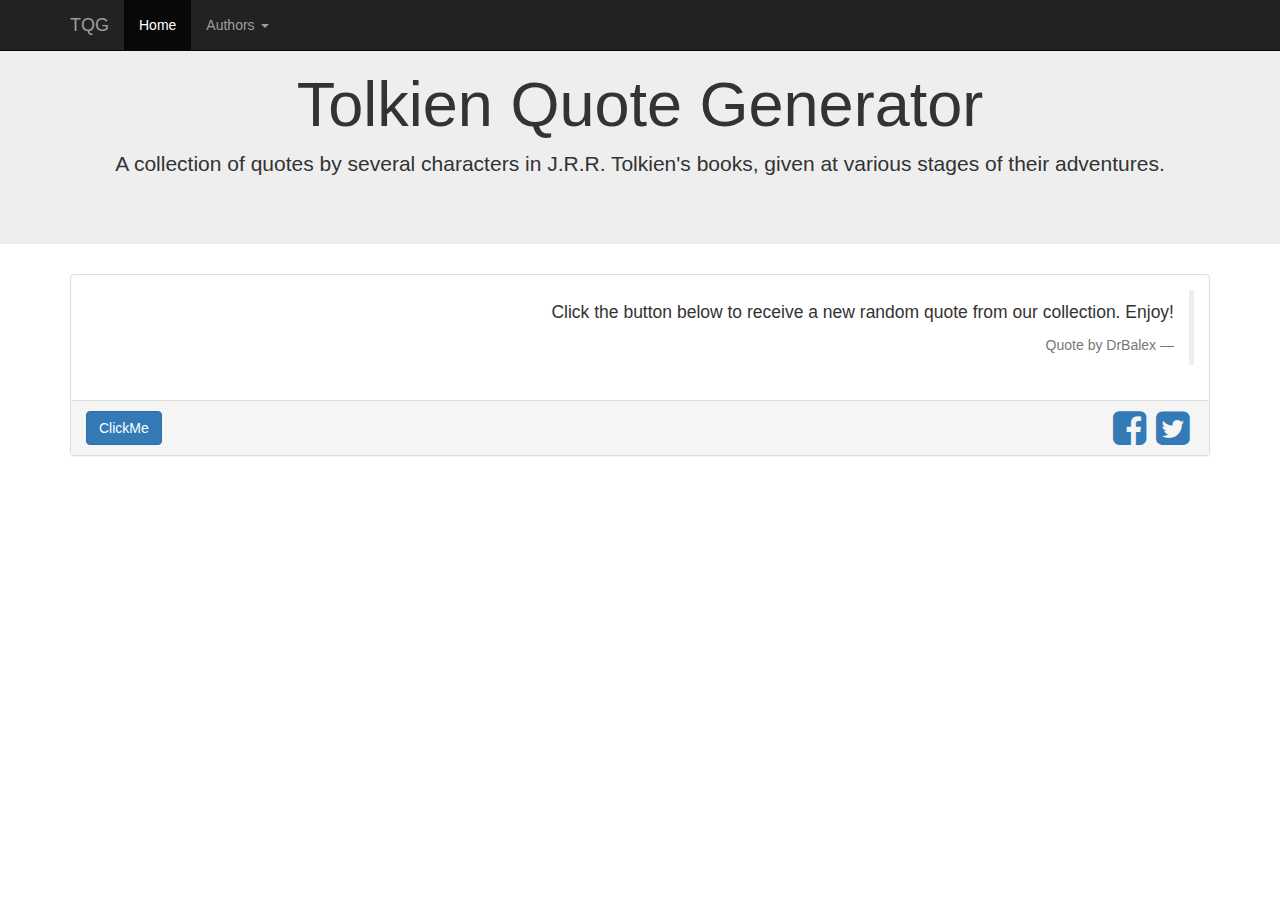
<file: index.html>
<!DOCTYPE html>
<html lang="">
    <head>
        <meta charset="utf-8">
        <meta http-equiv="X-UA-Compatible" content="IE=edge">
        <meta name="viewport" content="width=device-width, initial-scale=1">
        <title>Random Quote</title>
        <!-- Bootstrap CSS -->
        <link href="https://maxcdn.bootstrapcdn.com/bootstrap/3.3.7/css/bootstrap.min.css" rel="stylesheet">
        <link rel="stylesheet" href="https://maxcdn.bootstrapcdn.com/font-awesome/4.7.0/css/font-awesome.min.css">
        <link href="CSS/style.css" rel="stylesheet">
        <script src="app.js"></script>
    </head>
    <body>
        <nav class="navbar navbar-inverse navbar-fixed-top">
            <div class="container">
                <div class="navbar-header">
                    <button type="button" class="navbar-toggle collapsed" data-toggle="collapse" data-target="#bs-example-navbar-collapse-1" aria-expanded="false">
                        <span class="sr-only">Toggle Navigation</span>
                        <span class="icon-bar"></span>
                        <span class="icon-bar"></span>
                        <span class="icon-bar"></span>
                    </button>
                    <a class="navbar-brand" href="#">TQG</a>
                </div>
                <div class="navbar-collapse collapse in" id="bs-example-navbar-collapse-1" aria-expanded="true">
                    <ul class="nav navbar-nav">
                        <li class="active">
                            <a href="#">Home</a>
                        </li>
                        <li class="dropdown">
                            <a href="#" class="dropdown-toggle" data-toggle="dropdown" role="button" aria-haspopup="true" aria-expended="false">
                                Authors
                                <span class="caret"></span>
                            </a>
                            <ul class="dropdown-menu">
                                <li><a href="Pages/bilbo.html">Bilbo Baggins</a></li>
                                <li class="divider" role="separator"></li>
                                <li><a href="Pages/frodo.html">Frodo Baggins</a></li>
                                <li class="divider" role="separator"></li>
                                <li><a href="Pages/gandalf.html">Gandalf</a></li>
                                <li class="divider" role="separator"></li>
                                <li><a href="Pages/saruman.html">Saruman the White</a></li>
                                <li class="divider" role="separator"></li>
                                <li><a href="Pages/radagast.html">Radagast the Brown</a></li>
                            </ul>
                        </li>
                    </ul>
                </div>
            </div>
        </nav>
        <div class="jumbotron text-center">
            <div class="container">
                <h1>Tolkien Quote Generator</h1>
                <p>A collection of quotes by several characters in J.R.R. Tolkien's books, given at various stages of their adventures.</p>
            </div>
        </div>
        <div id="main" class="container">
            <div class="panel panel-default">
                <div id="quote-box" class="panel-body">
                    <blockquote id="quote" class="blockquote-reverse">
                        <p>Click the button below to receive a new random quote from our collection. Enjoy!</p>
                        <footer>Quote by DrBalex</footer>
                    </blockquote>
                </div>
                <div class="panel-footer">
                    <button id="quote-btn" class="btn btn-primary" onclick="clickFunc()">ClickMe</button>
                    <a href="https://twitter.com/intent/tweet" target="_blank" class="fa fa-twitter-square" aria-hidden="true"></a>
                    <a href="https://facebook.com" target="_blank" class="fa fa-facebook-square" aria-hidden="true"></a>
                </div>
            </div>
        </div>


        <!-- jQuery -->
        <script src="https://ajax.googleapis.com/ajax/libs/jquery/1.12.4/jquery.min.js"></script>
        <!-- Bootstrap JavaScript -->
        <script src="https://maxcdn.bootstrapcdn.com/bootstrap/3.3.7/js/bootstrap.min.js"></script>
    </body>
</html>
</file>
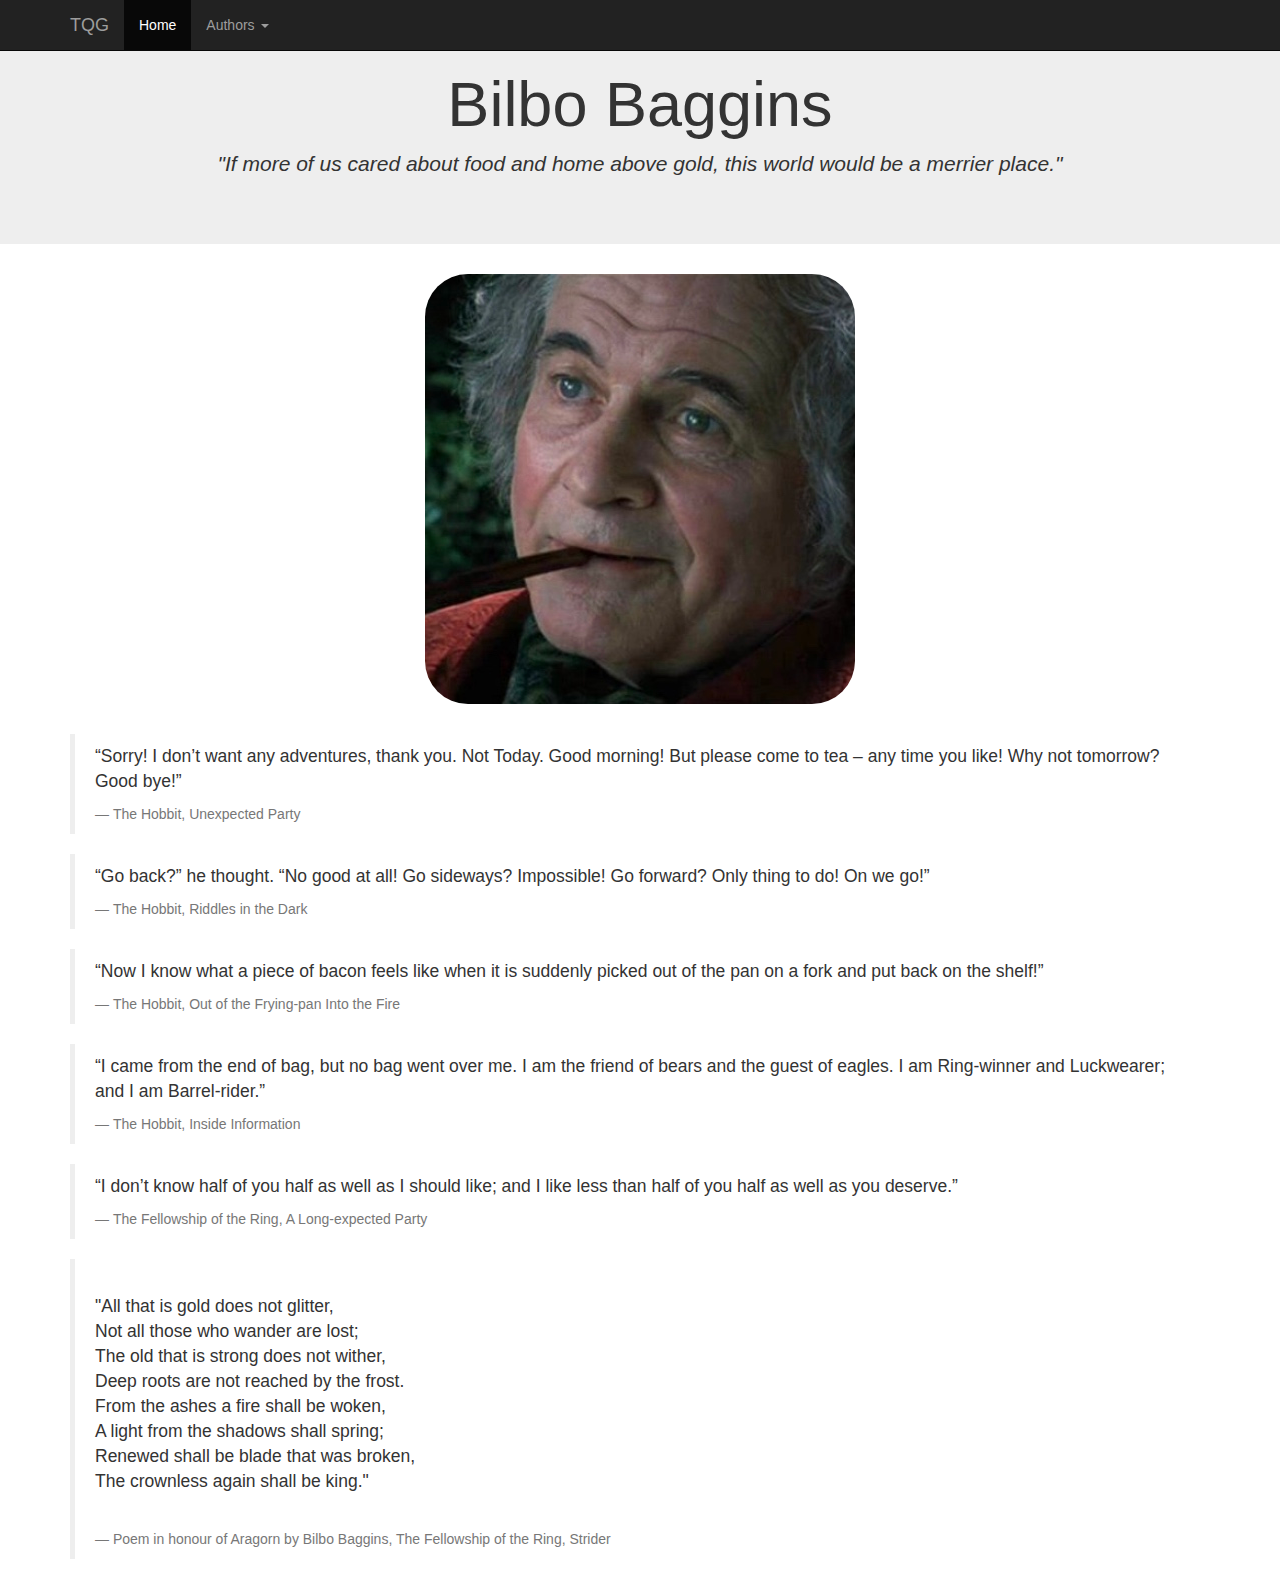
<file: Pages/bilbo.html>
<!DOCTYPE html>
<html lang="">
    <head>
        <meta charset="utf-8">
        <meta http-equiv="X-UA-Compatible" content="IE=edge">
        <meta name="viewport" content="width=device-width, initial-scale=1">
        <title>Bilbo Baggins</title>

        <!-- Bootstrap CSS -->
        <link href="https://maxcdn.bootstrapcdn.com/bootstrap/3.3.7/css/bootstrap.min.css" rel="stylesheet">
        <link rel="stylesheet" href="https://maxcdn.bootstrapcdn.com/font-awesome/4.7.0/css/font-awesome.min.css">
        <link href="../CSS/style.css" rel="stylesheet">
    </head>
    <body>
        <nav class="navbar navbar-inverse navbar-fixed-top">
                <div class="container">
                    <div class="navbar-header">
                        <button type="button" class="navbar-toggle collapsed" data-toggle="collapse" data-target="#bs-example-navbar-collapse-1" aria-expanded="false">
                            <span class="sr-only">Toggle Navigation</span>
                            <span class="icon-bar"></span>
                            <span class="icon-bar"></span>
                            <span class="icon-bar"></span>
                        </button>
                        <a class="navbar-brand" href="#">TQG</a>
                    </div>
                    <div class="navbar-collapse collapse in" id="bs-example-navbar-collapse-1" aria-expanded="true">
                        <ul class="nav navbar-nav">
                            <li class="active">
                                <a href="../index.html">Home</a>
                            </li>
                            <li class="dropdown">
                                <a href="#" class="dropdown-toggle" data-toggle="dropdown" role="button" aria-haspopup="true" aria-expended="false">
                                    Authors
                                    <span class="caret"></span>
                                </a>
                                <ul class="dropdown-menu">
                                    <li><a href="#">Bilbo Baggins</a></li>
                                    <li class="divider" role="separator"></li>
                                    <li><a href="frodo.html">Frodo Bagins</a></li>
                                    <li class="divider" role="separator"></li>
                                    <li><a href="gandalf.html">Gandalf</a></li>
                                    <li class="divider" role="separator"></li>
                                    <li><a href="saruman.html">Saruman the White</a></li>
                                    <li class="divider" role="separator"></li>
                                    <li><a href="radagast.html">Radagast the Brown</a></li>
                                </ul>
                            </li>
                        </ul>
                    </div>
                </div>
            </nav>
            <div class="jumbotron text-center">
                <div class="container">
                    <h1>Bilbo Baggins</h1>
                    <p><em>"If more of us cared about food and home above gold, this world would be a merrier place."</em></p>
                </div>
            </div>
            <div class="container">
                <img src="../Author Pictures/BilboBaggins.jpg" class="img-responsive" alt="Image">
            </div>
            <div id="bilbo-main" class="container">
                <blockquote class="blockquote">
                    <p>“Sorry! I don’t want any adventures, thank you. Not Today. Good morning! But please
come to tea – any time you like! Why not tomorrow? Good bye!”</p>
                    <footer>The Hobbit, Unexpected Party</footer>
                </blockquote>
                <blockquote class="blockquote">
                    <p>“Go back?” he thought. “No good at all! Go sideways? Impossible! Go forward? Only
thing to do! On we go!”</p>
                    <footer>The Hobbit, Riddles in the Dark</footer>
                </blockquote>
                <blockquote class="blockquote">
                    <p>“Now I know what a piece of bacon feels like when it is suddenly picked out of the pan
on a fork and put back on the shelf!”</p>
                    <footer>The Hobbit, Out of the Frying-pan Into the Fire</footer>
                </blockquote>
                <blockquote class="blockquote">
                    <p>“I came from the end of bag, but no bag went over me. I am the friend of bears and the
guest of eagles. I am Ring-winner and Luckwearer; and I am Barrel-rider.”</p>
                    <footer>The Hobbit, Inside Information</footer>
                </blockquote>
                <blockquote class="blockquote">
                    <p>“I don’t know half of you half as well as I should like; and I like less than half of you half
as well as you deserve.”</p>
                    <footer>The Fellowship of the Ring, A Long-expected Party</footer>
                </blockquote>
                <blockquote class="blockquote">
                    <p style="white-space:pre">
"All that is gold does not glitter,
Not all those who wander are lost;
The old that is strong does not wither,
Deep roots are not reached by the frost.
From the ashes a fire shall be woken,
A light from the shadows shall spring;
Renewed shall be blade that was broken,
The crownless again shall be king."
                    </p>
                    <footer>Poem in honour of Aragorn by Bilbo Baggins, The Fellowship of the Ring, Strider</footer>
                </blockquote>
            </div>
        <!-- jQuery -->
        <script src="https://ajax.googleapis.com/ajax/libs/jquery/1.12.4/jquery.min.js"></script>
        <!-- Bootstrap JavaScript -->
        <script src="https://maxcdn.bootstrapcdn.com/bootstrap/3.3.7/js/bootstrap.min.js"></script>
    </body>
</html>
</file>
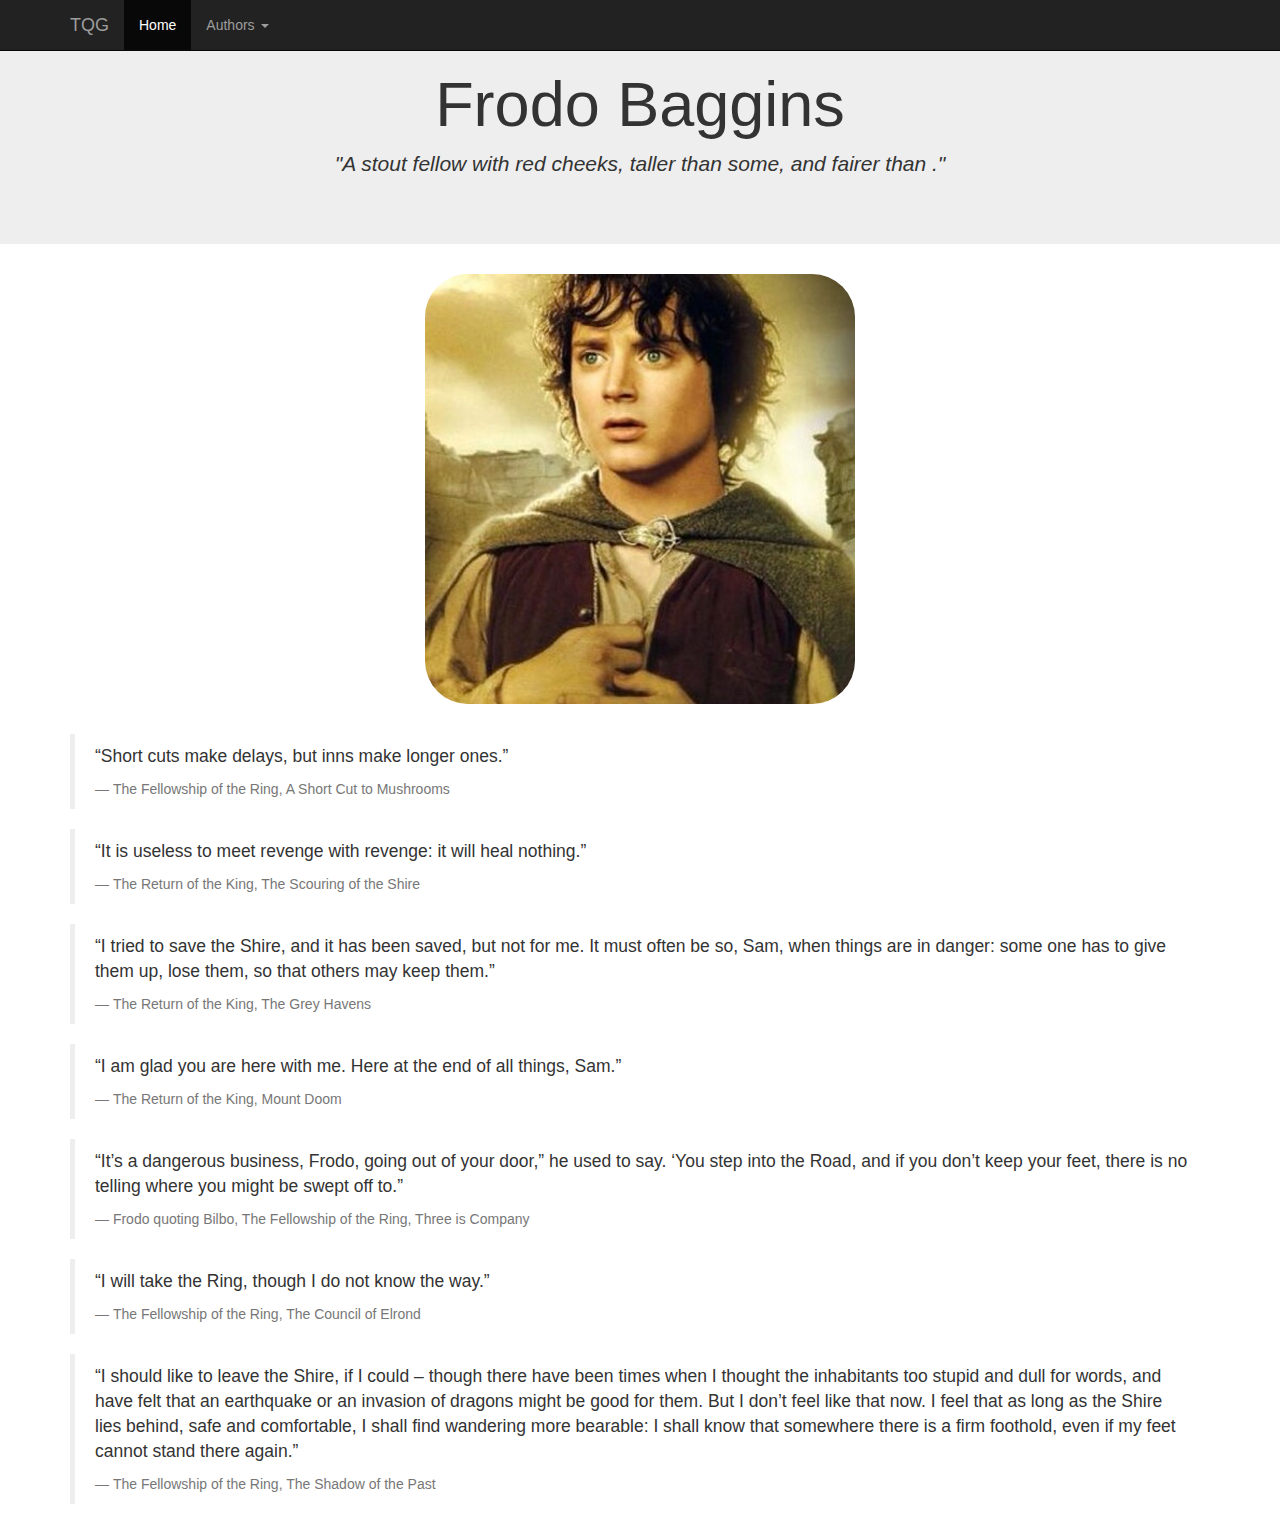
<file: Pages/frodo.html>
<!DOCTYPE html>
<html lang="">
    <head>
        <meta charset="utf-8">
        <meta http-equiv="X-UA-Compatible" content="IE=edge">
        <meta name="viewport" content="width=device-width, initial-scale=1">
        <title>Frodo Baggins</title>

        <!-- Bootstrap CSS -->
        <link href="https://maxcdn.bootstrapcdn.com/bootstrap/3.3.7/css/bootstrap.min.css" rel="stylesheet">
        <link rel="stylesheet" href="https://maxcdn.bootstrapcdn.com/font-awesome/4.7.0/css/font-awesome.min.css">
        <link href="../CSS/style.css" rel="stylesheet">
    </head>
    <body>
        <nav class="navbar navbar-inverse navbar-fixed-top">
                <div class="container">
                    <div class="navbar-header">
                        <button type="button" class="navbar-toggle collapsed" data-toggle="collapse" data-target="#bs-example-navbar-collapse-1" aria-expanded="false">
                            <span class="sr-only">Toggle Navigation</span>
                            <span class="icon-bar"></span>
                            <span class="icon-bar"></span>
                            <span class="icon-bar"></span>
                        </button>
                        <a class="navbar-brand" href="#">TQG</a>
                    </div>
                    <div class="navbar-collapse collapse in" id="bs-example-navbar-collapse-1" aria-expanded="true">
                        <ul class="nav navbar-nav">
                            <li class="active">
                                <a href="../index.html">Home</a>
                            </li>
                            <li class="dropdown">
                                <a href="#" class="dropdown-toggle" data-toggle="dropdown" role="button" aria-haspopup="true" aria-expended="false">
                                    Authors
                                    <span class="caret"></span>
                                </a>
                                <ul class="dropdown-menu">
                                    <li><a href="bilbo.html">Bilbo Baggins</a></li>
                                    <li class="divider" role="separator"></li>
                                    <li><a href="#">Frodo Baggins</a></li>
                                    <li class="divider" role="separator"></li>
                                    <li><a href="gandalf.html">Gandalf</a></li>
                                    <li class="divider" role="separator"></li>
                                    <li><a href="saruman.html">Saruman the White</a></li>
                                    <li class="divider" role="separator"></li>
                                    <li><a href="radagast.html">Radagast the Brown</a></li>
                                </ul>
                            </li>
                        </ul>
                    </div>
                </div>
            </nav>
            <div class="jumbotron text-center">
                <div class="container">
                    <h1>Frodo Baggins</h1>
                    <p><em>"A stout fellow with red cheeks, taller than some, and fairer than ."</em></p>
                </div>
            </div>
            <div class="container">
                <img src="../Author Pictures/FrodoBaggins.jpg" class="img-responsive" alt="Image">
            </div>
            <div id="frodo-main" class="container">
                <blockquote class="blockquote">
                    <p>“Short cuts make delays, but inns make longer ones.”</p>
                    <footer>The Fellowship of the Ring, A Short Cut to Mushrooms</footer>
                </blockquote>
                <blockquote class="blockquote">
                    <p>“It is useless to meet revenge with revenge: it will heal nothing.”</p>
                    <footer>The Return of the King, The Scouring of the Shire</footer>
                </blockquote>
                <blockquote class="blockquote">
                    <p>“I tried to save the Shire, and it has been saved, but not for me. It must often be so,
Sam, when things are in danger: some one has to give them up, lose them, so that
others may keep them.”</p>
                    <footer>The Return of the King, The Grey Havens</footer>
                </blockquote>
                <blockquote class="blockquote">
                    <p>“I am glad you are here with me. Here at the end of all things, Sam.”</p>
                    <footer>The Return of the King, Mount Doom</footer>
                </blockquote>
                <blockquote class="blockquote">
                    <p>“It’s a dangerous business, Frodo, going out of your door,” he used to say. ‘You step
into the Road, and if you don’t keep your feet, there is no telling where you might be
swept off to.”</p>
                    <footer>Frodo quoting Bilbo, The Fellowship of the Ring, Three is Company</footer>
                </blockquote>
                <blockquote class="blockquote">
                    <p>“I will take the Ring, though I do not know the way.”</p>
                    <footer>The Fellowship of the Ring, The Council of Elrond</footer>
                </blockquote>
                <blockquote class="blockquote">
                    <p>“I should like to leave the Shire, if I could – though there have been times when I
thought the inhabitants too stupid and dull for words, and have felt that an earthquake
or an invasion of dragons might be good for them. But I don’t feel like that now. I feel
that as long as the Shire lies behind, safe and comfortable, I shall find wandering more
bearable: I shall know that somewhere there is a firm foothold, even if my feet cannot
stand there again.”</p>
                    <footer>The Fellowship of the Ring, The Shadow of the Past</footer>
                </blockquote>
            </div>
        <!-- jQuery -->
        <script src="https://ajax.googleapis.com/ajax/libs/jquery/1.12.4/jquery.min.js"></script>
        <!-- Bootstrap JavaScript -->
        <script src="https://maxcdn.bootstrapcdn.com/bootstrap/3.3.7/js/bootstrap.min.js"></script>
    </body>
</html>
</file>
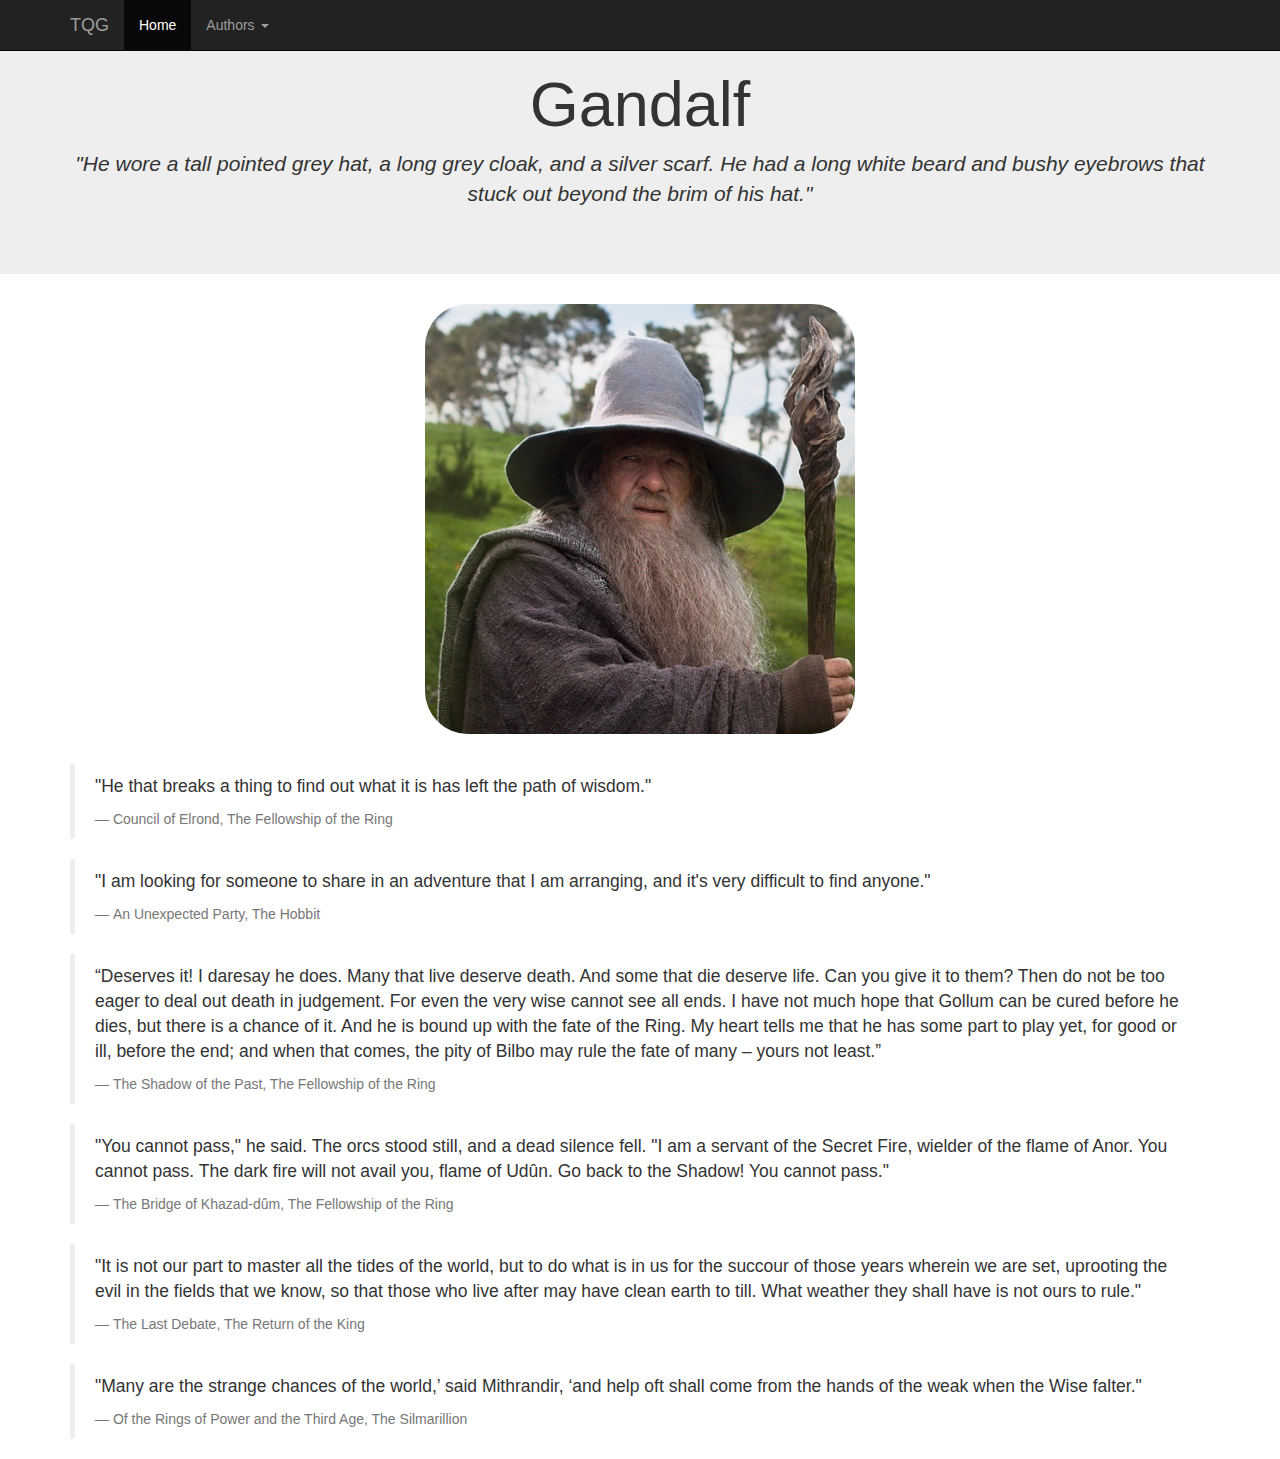
<file: Pages/gandalf.html>
<!DOCTYPE html>
<html lang="">
    <head>
        <meta charset="utf-8">
        <meta http-equiv="X-UA-Compatible" content="IE=edge">
        <meta name="viewport" content="width=device-width, initial-scale=1">
        <title>Gandalf</title>

        <!-- Bootstrap CSS -->
        <link href="https://maxcdn.bootstrapcdn.com/bootstrap/3.3.7/css/bootstrap.min.css" rel="stylesheet">
        <link rel="stylesheet" href="https://maxcdn.bootstrapcdn.com/font-awesome/4.7.0/css/font-awesome.min.css">
        <link href="../CSS/style.css" rel="stylesheet">
    </head>
    <body>
        <nav class="navbar navbar-inverse navbar-fixed-top">
                <div class="container">
                    <div class="navbar-header">
                        <button type="button" class="navbar-toggle collapsed" data-toggle="collapse" data-target="#bs-example-navbar-collapse-1" aria-expanded="false">
                            <span class="sr-only">Toggle Navigation</span>
                            <span class="icon-bar"></span>
                            <span class="icon-bar"></span>
                            <span class="icon-bar"></span>
                        </button>
                        <a class="navbar-brand" href="#">TQG</a>
                    </div>
                    <div class="navbar-collapse collapse in" id="bs-example-navbar-collapse-1" aria-expanded="true">
                        <ul class="nav navbar-nav">
                            <li class="active">
                                <a href="../index.html">Home</a>
                            </li>
                            <li class="dropdown">
                                <a href="#" class="dropdown-toggle" data-toggle="dropdown" role="button" aria-haspopup="true" aria-expended="false">
                                    Authors
                                    <span class="caret"></span>
                                </a>
                                <ul class="dropdown-menu">
                                    <li><a href="bilbo.html">Bilbo Baggins</a></li>
                                    <li class="divider" role="separator"></li>
                                    <li><a href="frodo.html">Frodo Bagins</a></li>
                                    <li class="divider" role="separator"></li>
                                    <li><a href="#">Gandalf</a></li>
                                    <li class="divider" role="separator"></li>
                                    <li><a href="saruman.html">Saruman the White</a></li>
                                    <li class="divider" role="separator"></li>
                                    <li><a href="radagast.html">Radagast the Brown</a></li>
                                </ul>
                            </li>
                        </ul>
                    </div>
                </div>
            </nav>
            <div class="jumbotron text-center">
                <div class="container">
                    <h1>Gandalf</h1>
                    <p><em>"He wore a tall pointed grey hat, a long grey cloak, and a silver scarf. He had a long white beard and bushy eyebrows that stuck out beyond the brim of his hat."</em></p>
                </div>
            </div>
            <div class="container">
                <img src="../Author Pictures/Gandalf.jpg" class="img-responsive" alt="Image">
            </div>
            <div id="bilbo-main" class="container">
                <blockquote class="blockquote">
                    <p>"He that breaks a thing to find out what it is has left the path of wisdom."</p>
                    <footer>Council of Elrond, The Fellowship of the Ring</footer>
                </blockquote>
                <blockquote class="blockquote">
                    <p>"I am looking for someone to share in an adventure that I am arranging, and it's very difficult to find anyone."</p>
                    <footer>An Unexpected Party, The Hobbit</footer>
                </blockquote>
                <blockquote class="blockquote">
                    <p>“Deserves it! I daresay he does. Many that live deserve death. And some that die deserve life. Can you give it to them? Then do not be too eager to deal out death in judgement. For even the very wise cannot see all ends. I have not much hope that Gollum can be cured before he dies, but there is a chance of it. And he is bound up with the fate of the Ring. My heart tells me that he has some part to play yet, for good or ill, before the end; and when that comes, the pity of Bilbo may rule the fate of many – yours not least.”</p>
                    <footer>The Shadow of the Past, The Fellowship of the Ring</footer>
                </blockquote>
                <blockquote class="blockquote">
                    <p>"You cannot pass," he said. The orcs stood still, and a dead silence fell. "I am a servant of the Secret Fire, wielder of the flame of Anor. You cannot pass. The dark fire will not avail you, flame of Udûn. Go back to the Shadow! You cannot pass."</p>
                    <footer>The Bridge of Khazad-dûm, The Fellowship of the Ring</footer>
                </blockquote>
                <blockquote class="blockquote">
                    <p>"It is not our part to master all the tides of the world, but to do what is in us for the succour of those years wherein we are set, uprooting the evil in the fields that we know, so that those who live after may have clean earth to till. What weather they shall have is not ours to rule."</p>
                    <footer>The Last Debate, The Return of the King</footer>
                </blockquote>
                <blockquote class="blockquote">
                    <p>"Many are the strange chances of the world,’ said Mithrandir, ‘and help oft shall come from the hands of the weak when the Wise falter."</p>
                    <footer>Of the Rings of Power and the Third Age, The Silmarillion</footer>
                </blockquote>
            </div>
        <!-- jQuery -->
        <script src="https://ajax.googleapis.com/ajax/libs/jquery/1.12.4/jquery.min.js"></script>
        <!-- Bootstrap JavaScript -->
        <script src="https://maxcdn.bootstrapcdn.com/bootstrap/3.3.7/js/bootstrap.min.js"></script>
    </body>
</html>
</file>
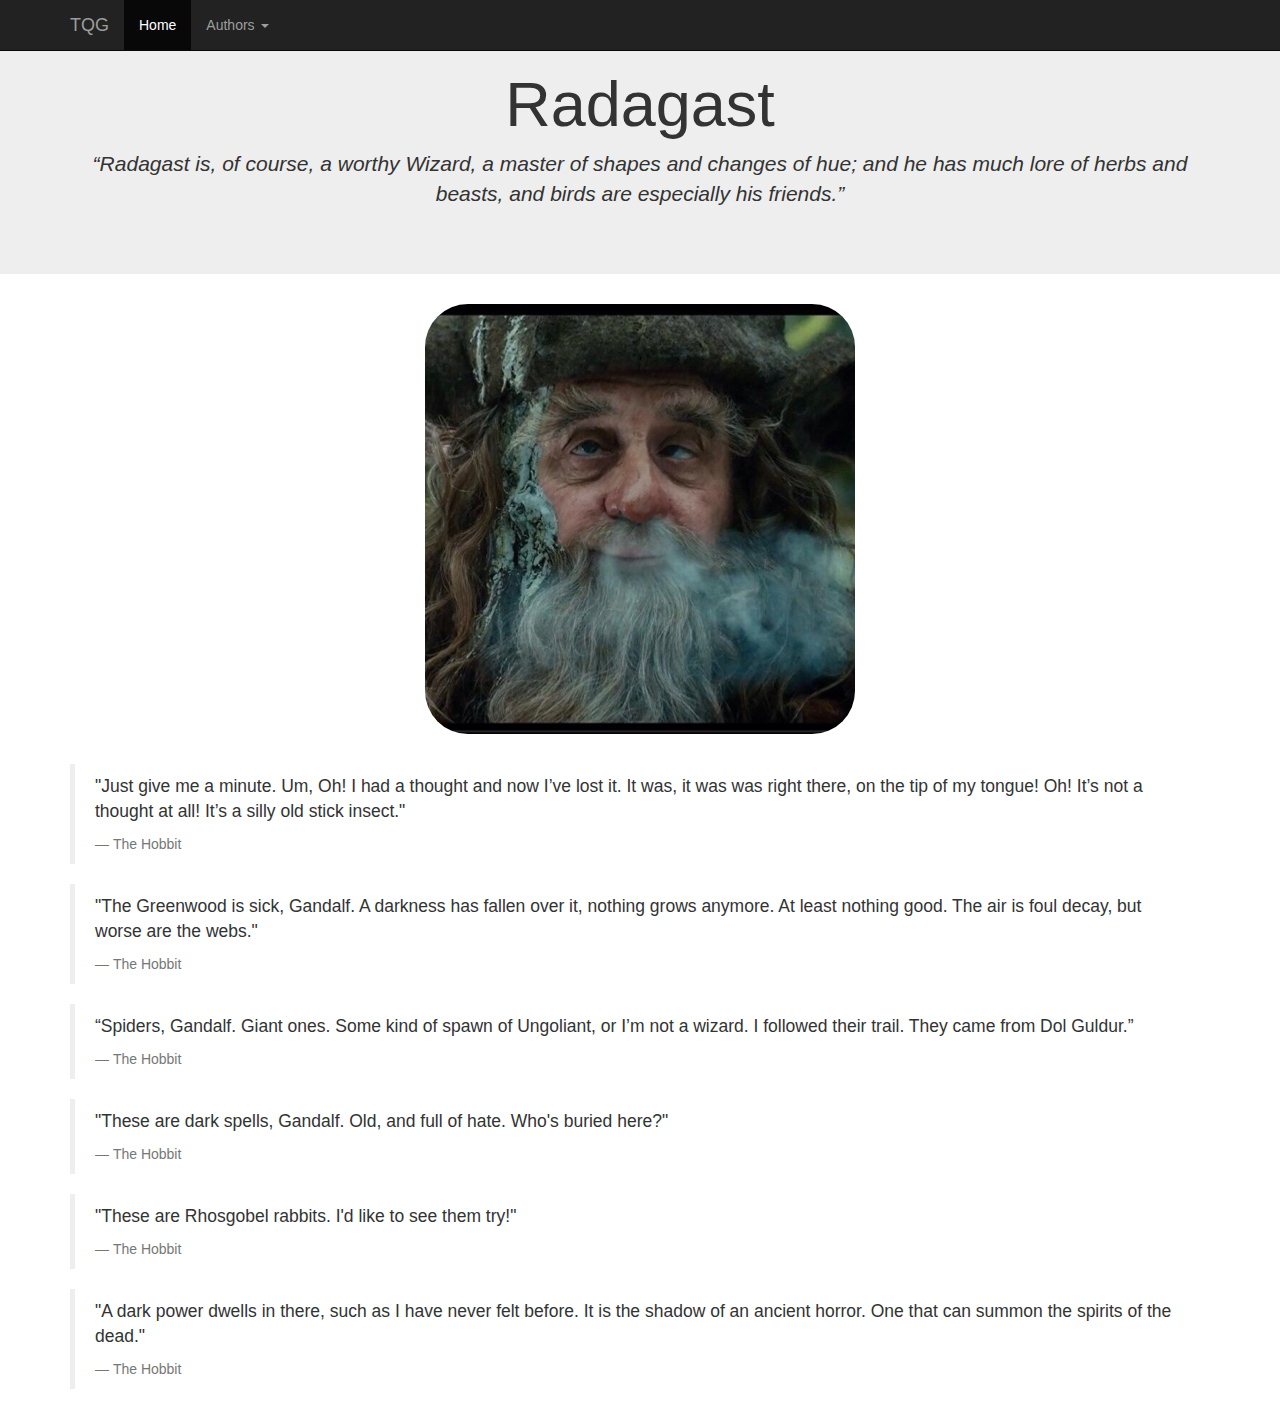
<file: Pages/radagast.html>
<!DOCTYPE html>
<html lang="">
    <head>
        <meta charset="utf-8">
        <meta http-equiv="X-UA-Compatible" content="IE=edge">
        <meta name="viewport" content="width=device-width, initial-scale=1">
        <title>Radagast</title>

        <!-- Bootstrap CSS -->
        <link href="https://maxcdn.bootstrapcdn.com/bootstrap/3.3.7/css/bootstrap.min.css" rel="stylesheet">
        <link rel="stylesheet" href="https://maxcdn.bootstrapcdn.com/font-awesome/4.7.0/css/font-awesome.min.css">
        <link href="../CSS/style.css" rel="stylesheet">
    </head>
    <body>
        <nav class="navbar navbar-inverse navbar-fixed-top">
                <div class="container">
                    <div class="navbar-header">
                        <button type="button" class="navbar-toggle collapsed" data-toggle="collapse" data-target="#bs-example-navbar-collapse-1" aria-expanded="false">
                            <span class="sr-only">Toggle Navigation</span>
                            <span class="icon-bar"></span>
                            <span class="icon-bar"></span>
                            <span class="icon-bar"></span>
                        </button>
                        <a class="navbar-brand" href="#">TQG</a>
                    </div>
                    <div class="navbar-collapse collapse in" id="bs-example-navbar-collapse-1" aria-expanded="true">
                        <ul class="nav navbar-nav">
                            <li class="active">
                                <a href="../index.html">Home</a>
                            </li>
                            <li class="dropdown">
                                <a href="#" class="dropdown-toggle" data-toggle="dropdown" role="button" aria-haspopup="true" aria-expended="false">
                                    Authors
                                    <span class="caret"></span>
                                </a>
                                <ul class="dropdown-menu">
                                    <li><a href="bilbo.html">Bilbo Baggins</a></li>
                                    <li class="divider" role="separator"></li>
                                    <li><a href="frodo.html">Frodo Bagins</a></li>
                                    <li class="divider" role="separator"></li>
                                    <li><a href="gandalf.html">Gandalf</a></li>
                                    <li class="divider" role="separator"></li>
                                    <li><a href="saruman">Saruman the White</a></li>
                                    <li class="divider" role="separator"></li>
                                    <li><a href="#">Radagast the Brown</a></li>
                                </ul>
                            </li>
                        </ul>
                    </div>
                </div>
            </nav>
            <div class="jumbotron text-center">
                <div class="container">
                    <h1>Radagast</h1>
                    <p><em>“Radagast is, of course, a worthy Wizard, a master of shapes and changes of hue; and he has much lore of herbs and beasts, and birds are especially his friends.”</em></p>
                </div>
            </div>
            <div class="container">
                <img src="../Author Pictures/Radagast.jpg" class="img-responsive" alt="Image">
            </div>
            <div id="bilbo-main" class="container">
                <blockquote class="blockquote">
                    <p>"Just give me a minute. Um, Oh! I had a thought and now I’ve lost it. It was, it was was right there, on the tip of my tongue! Oh! It’s not a thought at all! It’s a silly old stick insect."</p>
                    <footer>The Hobbit</footer>
                </blockquote>
                <blockquote class="blockquote">
                    <p>"The Greenwood is sick, Gandalf. A darkness has fallen over it, nothing grows anymore. At least nothing good. The air is foul decay, but worse are the webs."</p>
                    <footer>The Hobbit</footer>
                </blockquote>
                <blockquote class="blockquote">
                    <p>“Spiders, Gandalf. Giant ones. Some kind of spawn of Ungoliant, or I’m not a wizard. I followed their trail. They came from Dol Guldur.”</p>
                    <footer>The Hobbit</footer>
                </blockquote>
                <blockquote class="blockquote">
                    <p>"These are dark spells, Gandalf. Old, and full of hate. Who's buried here?"</p>
                    <footer>The Hobbit</footer>
                </blockquote>
                <blockquote class="blockquote">
                    <p>"These are Rhosgobel rabbits. I'd like to see them try!"</p>
                    <footer>The Hobbit</footer>
                </blockquote>
                <blockquote class="blockquote">
                    <p>"A dark power dwells in there, such as I have never felt before. It is the shadow of an ancient horror. One that can summon the spirits of the dead."</p>
                    <footer>The Hobbit</footer>
                </blockquote>
            </div>
        <!-- jQuery -->
        <script src="https://ajax.googleapis.com/ajax/libs/jquery/1.12.4/jquery.min.js"></script>
        <!-- Bootstrap JavaScript -->
        <script src="https://maxcdn.bootstrapcdn.com/bootstrap/3.3.7/js/bootstrap.min.js"></script>
    </body>
</html>
</file>
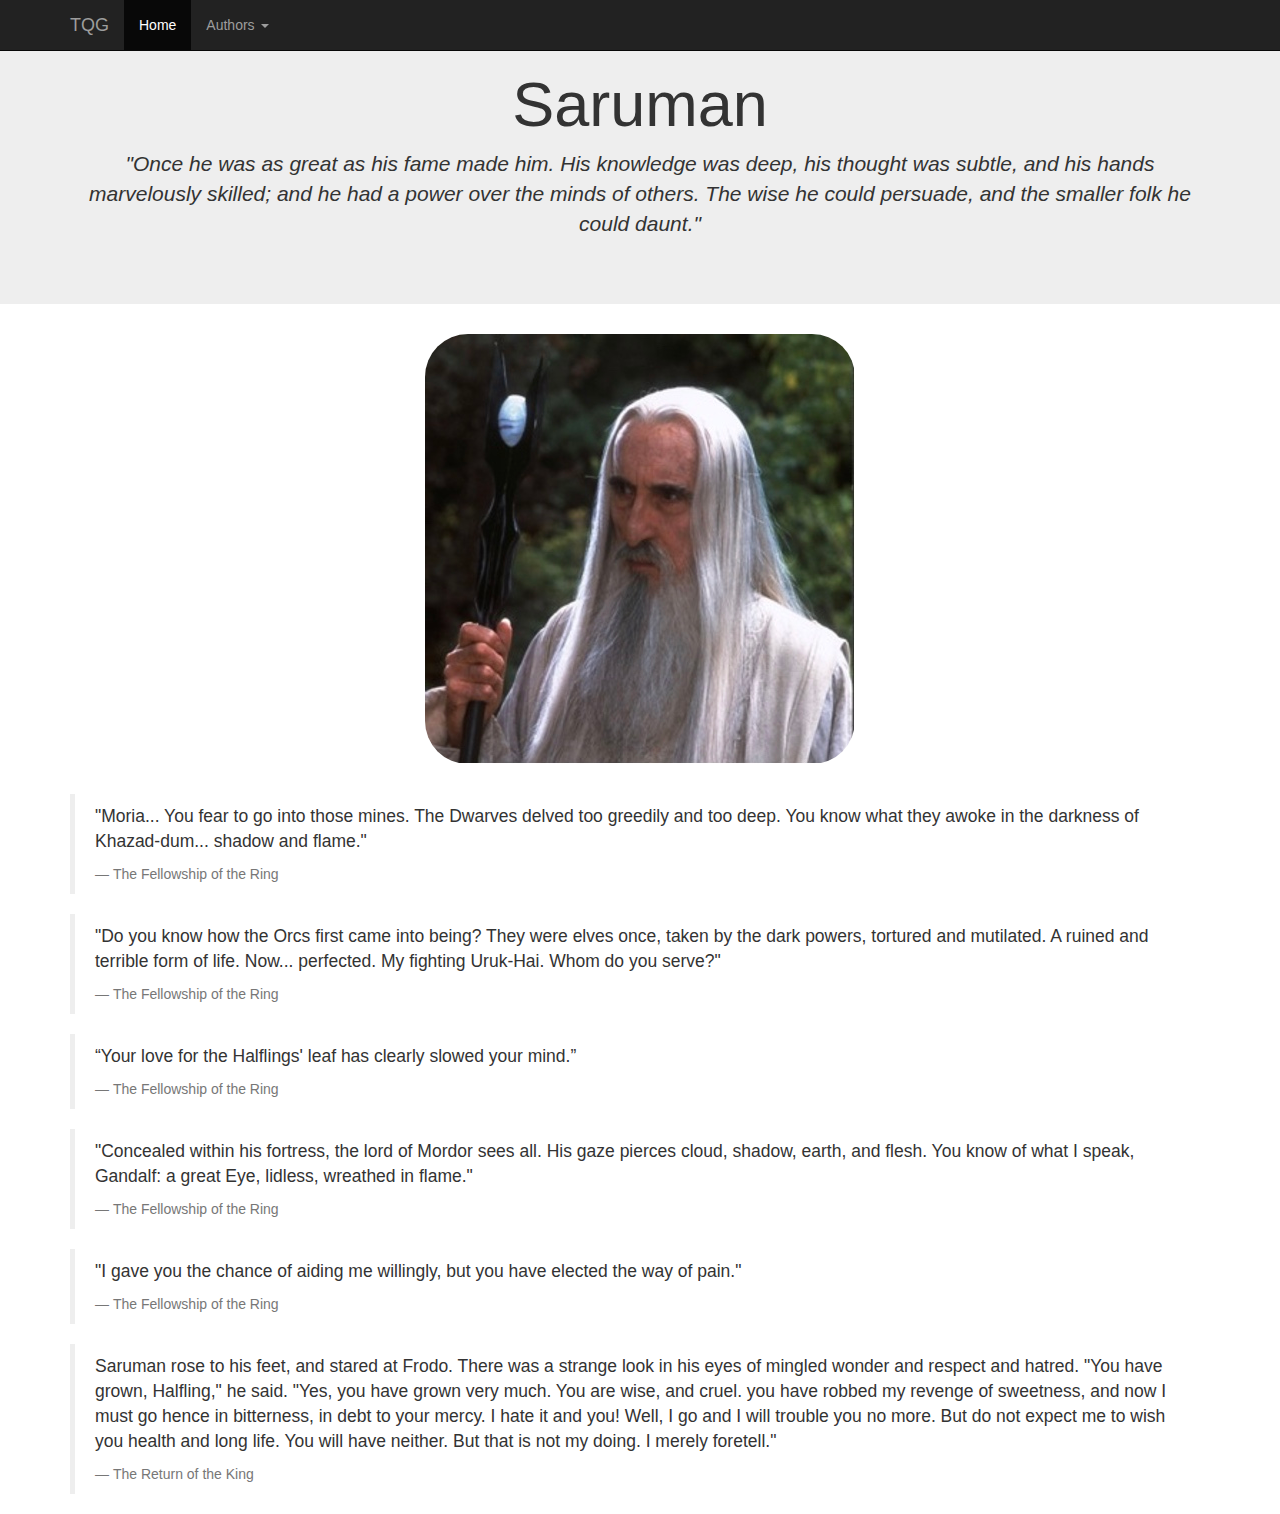
<file: Pages/saruman.html>
<!DOCTYPE html>
<html lang="">
    <head>
        <meta charset="utf-8">
        <meta http-equiv="X-UA-Compatible" content="IE=edge">
        <meta name="viewport" content="width=device-width, initial-scale=1">
        <title>Saruman</title>

        <!-- Bootstrap CSS -->
        <link href="https://maxcdn.bootstrapcdn.com/bootstrap/3.3.7/css/bootstrap.min.css" rel="stylesheet">
        <link rel="stylesheet" href="https://maxcdn.bootstrapcdn.com/font-awesome/4.7.0/css/font-awesome.min.css">
        <link href="../CSS/style.css" rel="stylesheet">
    </head>
    <body>
        <nav class="navbar navbar-inverse navbar-fixed-top">
                <div class="container">
                    <div class="navbar-header">
                        <button type="button" class="navbar-toggle collapsed" data-toggle="collapse" data-target="#bs-example-navbar-collapse-1" aria-expanded="false">
                            <span class="sr-only">Toggle Navigation</span>
                            <span class="icon-bar"></span>
                            <span class="icon-bar"></span>
                            <span class="icon-bar"></span>
                        </button>
                        <a class="navbar-brand" href="#">TQG</a>
                    </div>
                    <div class="navbar-collapse collapse in" id="bs-example-navbar-collapse-1" aria-expanded="true">
                        <ul class="nav navbar-nav">
                            <li class="active">
                                <a href="../index.html">Home</a>
                            </li>
                            <li class="dropdown">
                                <a href="#" class="dropdown-toggle" data-toggle="dropdown" role="button" aria-haspopup="true" aria-expended="false">
                                    Authors
                                    <span class="caret"></span>
                                </a>
                                <ul class="dropdown-menu">
                                    <li><a href="bilbo.html">Bilbo Baggins</a></li>
                                    <li class="divider" role="separator"></li>
                                    <li><a href="frodo.html">Frodo Bagins</a></li>
                                    <li class="divider" role="separator"></li>
                                    <li><a href="gandalf.html">Gandalf</a></li>
                                    <li class="divider" role="separator"></li>
                                    <li><a href="#">Saruman the White</a></li>
                                    <li class="divider" role="separator"></li>
                                    <li><a href="radagast.html">Radagast the Brown</a></li>
                                </ul>
                            </li>
                        </ul>
                    </div>
                </div>
            </nav>
            <div class="jumbotron text-center">
                <div class="container">
                    <h1>Saruman</h1>
                    <p><em>"Once he was as great as his fame made him. His knowledge was deep, his thought was subtle, and his hands marvelously skilled; and he had a power over the minds of others. The wise he could persuade, and the smaller folk he could daunt."</em></p>
                </div>
            </div>
            <div class="container">
                <img src="../Author Pictures/Saruman.jpg" class="img-responsive" alt="Image">
            </div>
            <div id="bilbo-main" class="container">
                <blockquote class="blockquote">
                    <p>"Moria... You fear to go into those mines. The Dwarves delved too greedily and too deep. You know what they awoke in the darkness of Khazad-dum... shadow and flame."</p>
                    <footer>The Fellowship of the Ring</footer>
                </blockquote>
                <blockquote class="blockquote">
                    <p>"Do you know how the Orcs first came into being? They were elves once, taken by the dark powers, tortured and mutilated. A ruined and terrible form of life. Now... perfected. My fighting Uruk-Hai. Whom do you serve?"</p>
                    <footer>The Fellowship of the Ring</footer>
                </blockquote>
                <blockquote class="blockquote">
                    <p>“Your love for the Halflings' leaf has clearly slowed your mind.”</p>
                    <footer>The Fellowship of the Ring</footer>
                </blockquote>
                <blockquote class="blockquote">
                    <p>"Concealed within his fortress, the lord of Mordor sees all. His gaze pierces cloud, shadow, earth, and flesh. You know of what I speak, Gandalf: a great Eye, lidless, wreathed in flame."</p>
                    <footer>The Fellowship of the Ring</footer>
                </blockquote>
                <blockquote class="blockquote">
                    <p>"I gave you the chance of aiding me willingly, but you have elected the way of pain."</p>
                    <footer>The Fellowship of the Ring</footer>
                </blockquote>
                <blockquote class="blockquote">
                    <p>Saruman rose to his feet, and stared at Frodo. There was a strange look in his eyes of mingled wonder and respect and hatred. "You have grown, Halfling," he said. "Yes, you have grown very much. You are wise, and cruel. you have robbed my revenge of sweetness, and now I must go hence in bitterness, in debt to your mercy. I hate it and you! Well, I go and I will trouble you no more. But do not expect me to wish you health and long life. You will have neither. But that is not my doing. I merely foretell."</p>
                    <footer>The Return of the King</footer>
                </blockquote>
            </div>
        <!-- jQuery -->
        <script src="https://ajax.googleapis.com/ajax/libs/jquery/1.12.4/jquery.min.js"></script>
        <!-- Bootstrap JavaScript -->
        <script src="https://maxcdn.bootstrapcdn.com/bootstrap/3.3.7/js/bootstrap.min.js"></script>
    </body>
</html>
</file>
<file: CSS/style.css>
* {
    margin: 0;
    padding: 0;
}
body{
    font-family: sans-serif, Helvetica, Arial;
}
blockquote p{
    /* white-space: pre; */
}
.navbar{
    margin-bottom: 0;
    border-radius: 0;
}
.jumbotron{
    padding-top: 50px;
    padding-bottom: 50px;
}
.fa{
    float:right;
    font-size: 39px;
    padding: 2px 5px;
    line-height: 0.8;
}
.fa-twitter .fa-facebook{
    padding: 6px;
}
.panel{
    box-sizing: border-box;
}
.img-responsive{
    margin: auto;
    margin-bottom: 30px;
    border-radius: 10%;
}
#bilbo-main #frodo-main{
    line-height: 1.6;
}
</file>
